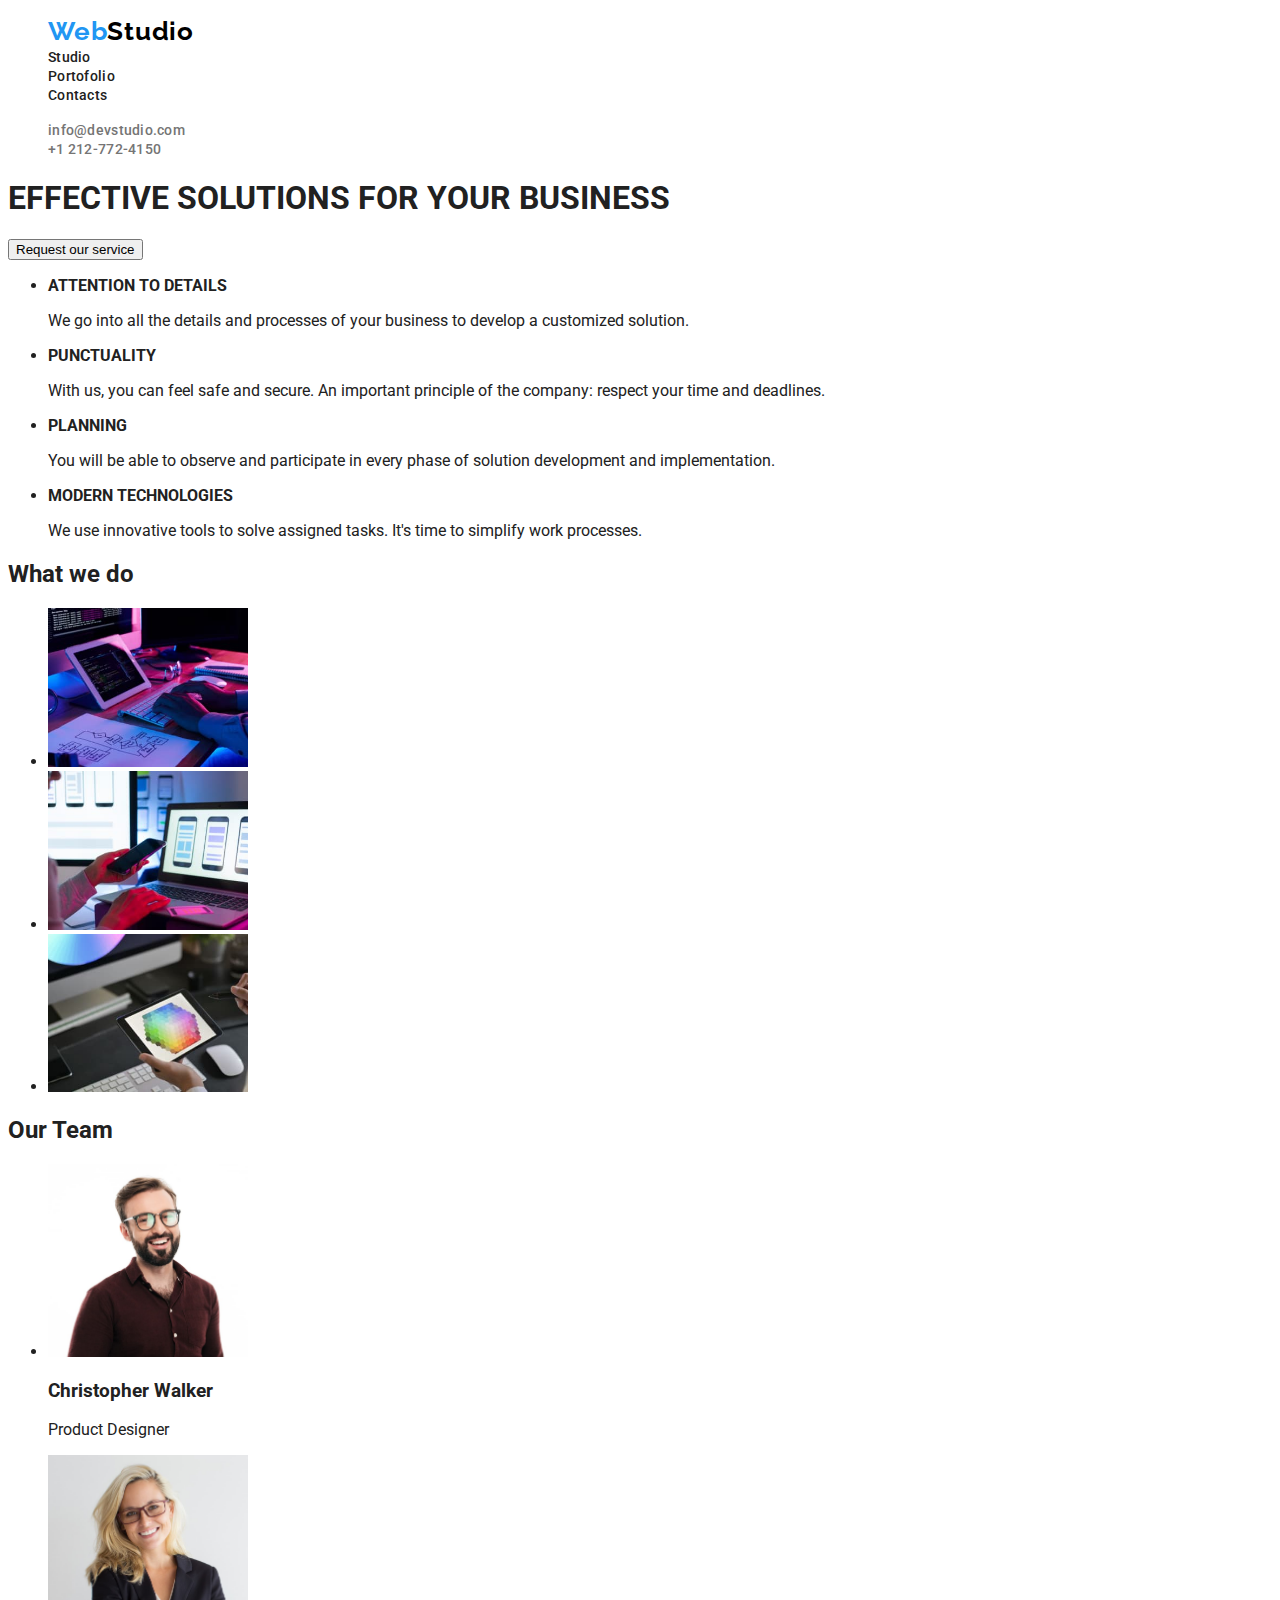
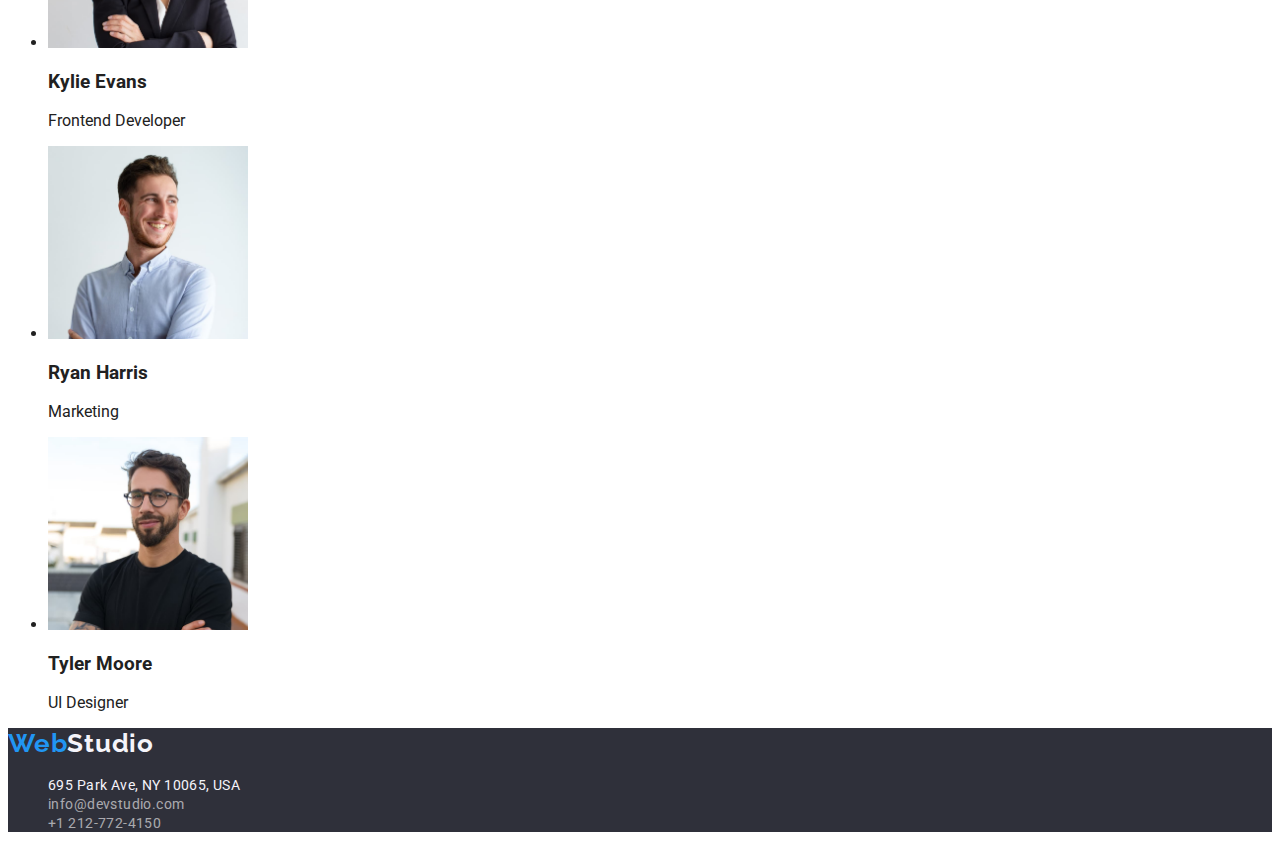
<file: index.html>
<!DOCTYPE html>
<html>

<head lang="en">
  <meta charset="utf-8" />
  <title>Web Studio Homework Project</title>
  <link rel="stylesheet" href="css/style.css" />
  <link rel="preconnect" href="https://fonts.googleapis.com">
  <link rel="preconnect" href="https://fonts.gstatic.com" crossorigin>
  <link href="https://fonts.googleapis.com/css2?family=Raleway:wght@700&family=Roboto:wght@400;500;700;900&display=swap"
    rel="stylesheet">
  </a>
</head>

<body>
  <!--header-->
  <header>
    <nav>
      <ul class="navigation-list list">
        <li>
          <a class="web-link-header link" href="https://www.edu.goit.global/ro/dashboard" target="_blank"
            rel="noreferrer noopener"><span class="color-web">Web</span><span class="color-studio-header">Studio</span>
          </a>
        </li>
        <li><a class="link-style link" href="index.html">Studio</a></li>
        <li><a class="link-style link" href="portofolio.html">Portofolio</a></li>
        <li><a class="link-style link" href="contacts.html">Contacts</a></li>
      </ul>
    </nav>
    <ul class="contacts-list list ">
      <li><a class="right-link  link" href="mailto:info@devstudio.com">info@devstudio.com</a></li>
      <li><a class="right-link  link" href="tel:+1212-772-4150">+1 212-772-4150</a></li>
    </ul>
  </header>
  <main>
    <!--title-->
    <section class="title section">
      <h1>EFFECTIVE SOLUTIONS FOR YOUR BUSINESS</h1>
      <button type="button">Request our service</button>
    </section>
    <!--skills section-->
    <section class="skills section">
      <ul>
        <li>
          <p><b>ATTENTION TO DETAILS</b></p>
          <p>
            We go into all the details and processes of your business to develop a customized
            solution.
          </p>
        </li>

        <li>
          <p><b>PUNCTUALITY</b></p>
          <p>
            With us, you can feel safe and secure. An important principle of the company: respect
            your time and deadlines.
          </p>
        </li>
        <li>
          <p><b>PLANNING</b></p>
          <p>
            You will be able to observe and participate in every phase of solution development and
            implementation.
          </p>
        </li>
        <li>
          <p><b>MODERN TECHNOLOGIES</b></p>
          <p>
            We use innovative tools to solve assigned tasks. It's time to simplify work processes.
          </p>
        </li>
      </ul>
    </section>
    <!--we do-->
    <section class="we do">
      <h2>What we do</h2>
      <ul>
        <li>
          <img src="images/computer.jpg" alt="computer programs" width="200" />
        </li>
        <li>
          <img src="images/phone.jpg" alt="phone programs" width="200" />
        </li>
        <li>
          <img src="images/tablet.jpg" alt="tablet prgrams" width="200" />
        </li>
      </ul>
    </section>
    <!--Our team-->
    <section class="team">
      <h2>Our Team</h2>
      <ul>
        <li>
          <img src="images/product.jpg" alt="Product Designer" width="200" />
          <h3>Christopher Walker</h3>
          <p>Product Designer</p>
        </li>
        <li>
          <img src="images/frontend.jpg" alt="Frontend Developer" width="200" />
          <h3>Kylie Evans</h3>
          <p>Frontend Developer</p>
        </li>
        <li>
          <img src="images/marketing.jpg" alt="Marketing" width="200" />
          <h3>Ryan Harris</h3>
          <p>Marketing</p>
        </li>
        <li>
          <img src="images/uidesigner.jpg" alt="UI Designer" width="200" />
          <h3>Tyler Moore</h3>
          <p>UI Designer</p>
        </li>
      </ul>
    </section>
  </main>
  <!--info-->
  <footer class="bottom-page">
    <a class="web-link-footer link " href="https://www.edu.goit.global/ro/dashboard" target="_blank"
      rel="noreferrer noopener"><span class="color-web">Web</span><span class="color-studio-footer">Studio</span>
    </a>
    <address>
      <ul class="contact-and-adress list">
        <li>
          <a class="adress-link link"
            href="https://www.google.com/maps/place/695+Park+Ave,+New+York,+NY+10065,+Statele+Unite+ale+Americii/@40.7689034,-73.9672143,17z/data=!3m1!4b1!4m5!3m4!1s0x89c258ebe8836e8f:0xa007c44e7c4aa0eb!8m2!3d40.7688994!4d-73.9650256"
            target="_blank" rel="noreferrer noopener">695 Park Ave, NY 10065, USA
          </a>
        </li>
        <li>
          <a class="contact-link link" href="mailto:info@devstudio.com">info@devstudio.com</a>
        </li>
        <li><a class="contact-link link" href="tel:+1212-772-4150">+1 212-772-4150</a></li>
      </ul>
    </address>
  </footer>
</body>

</html>
</file>
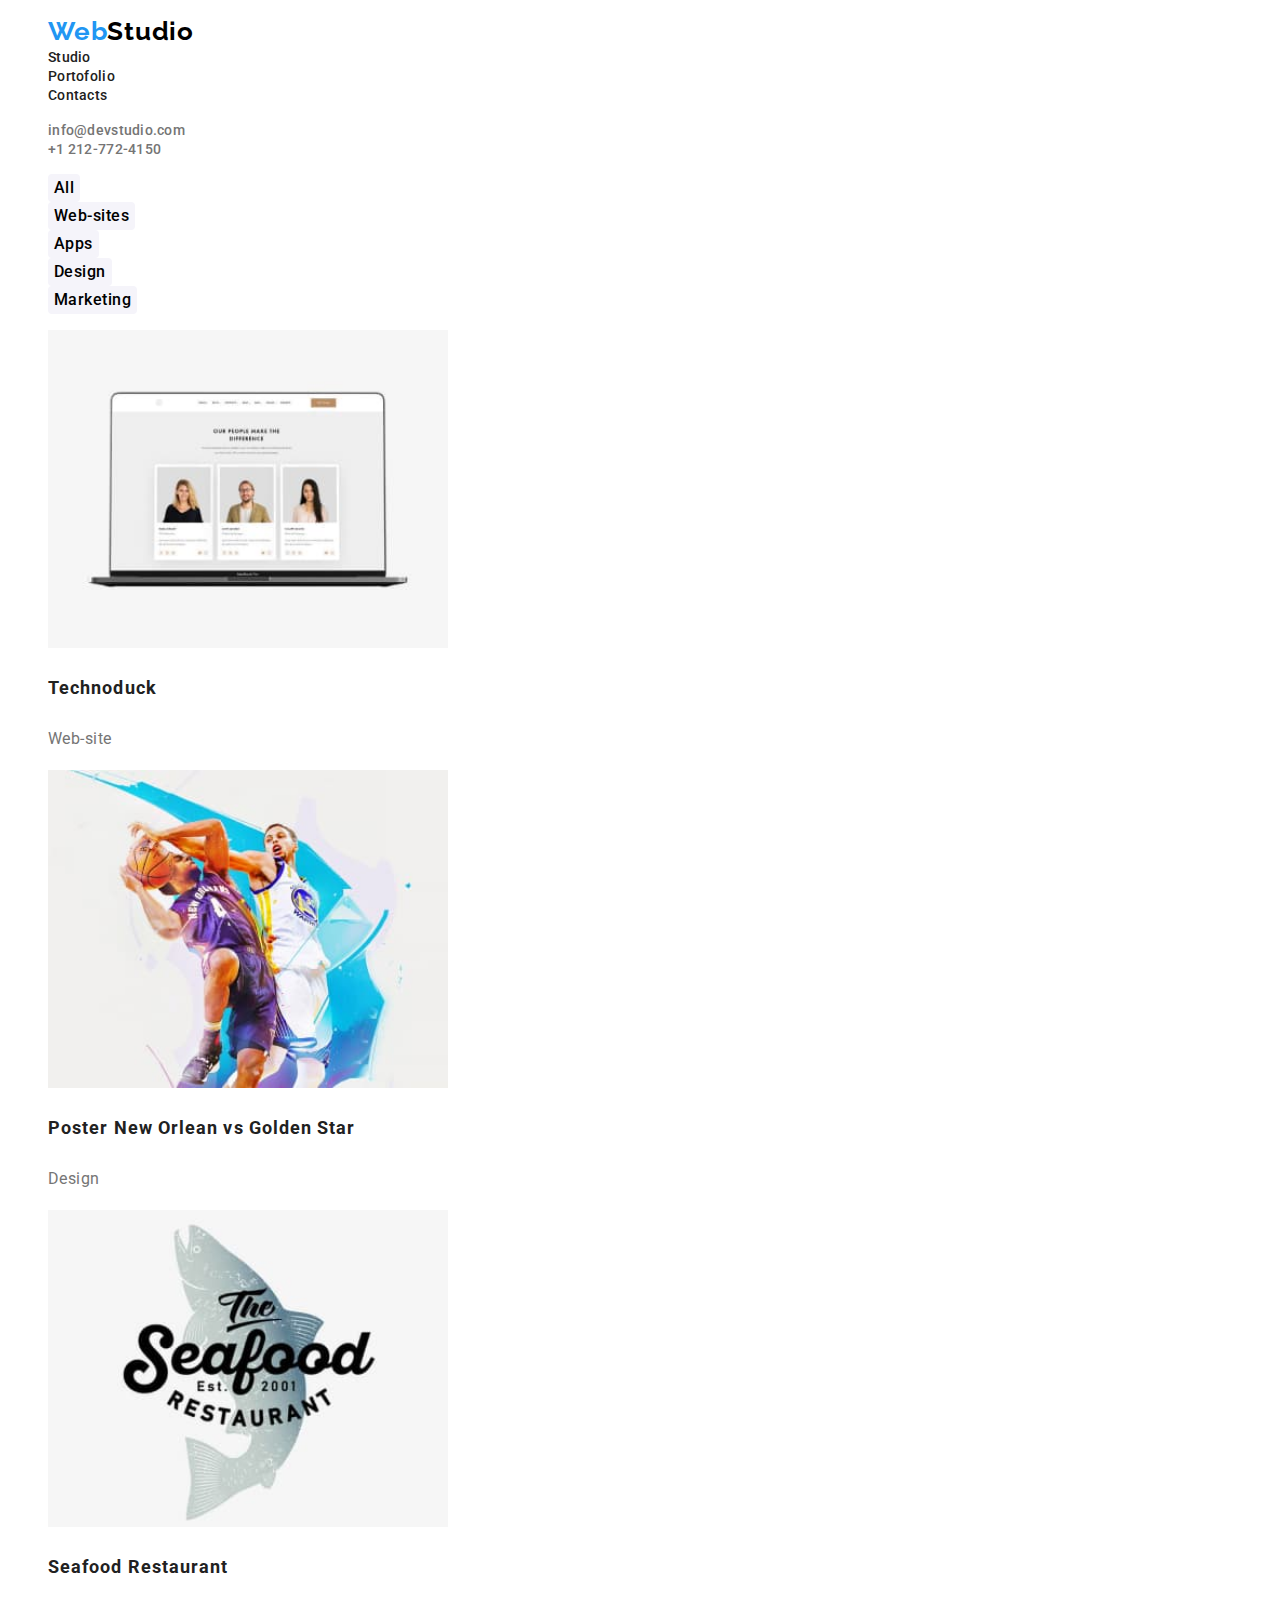
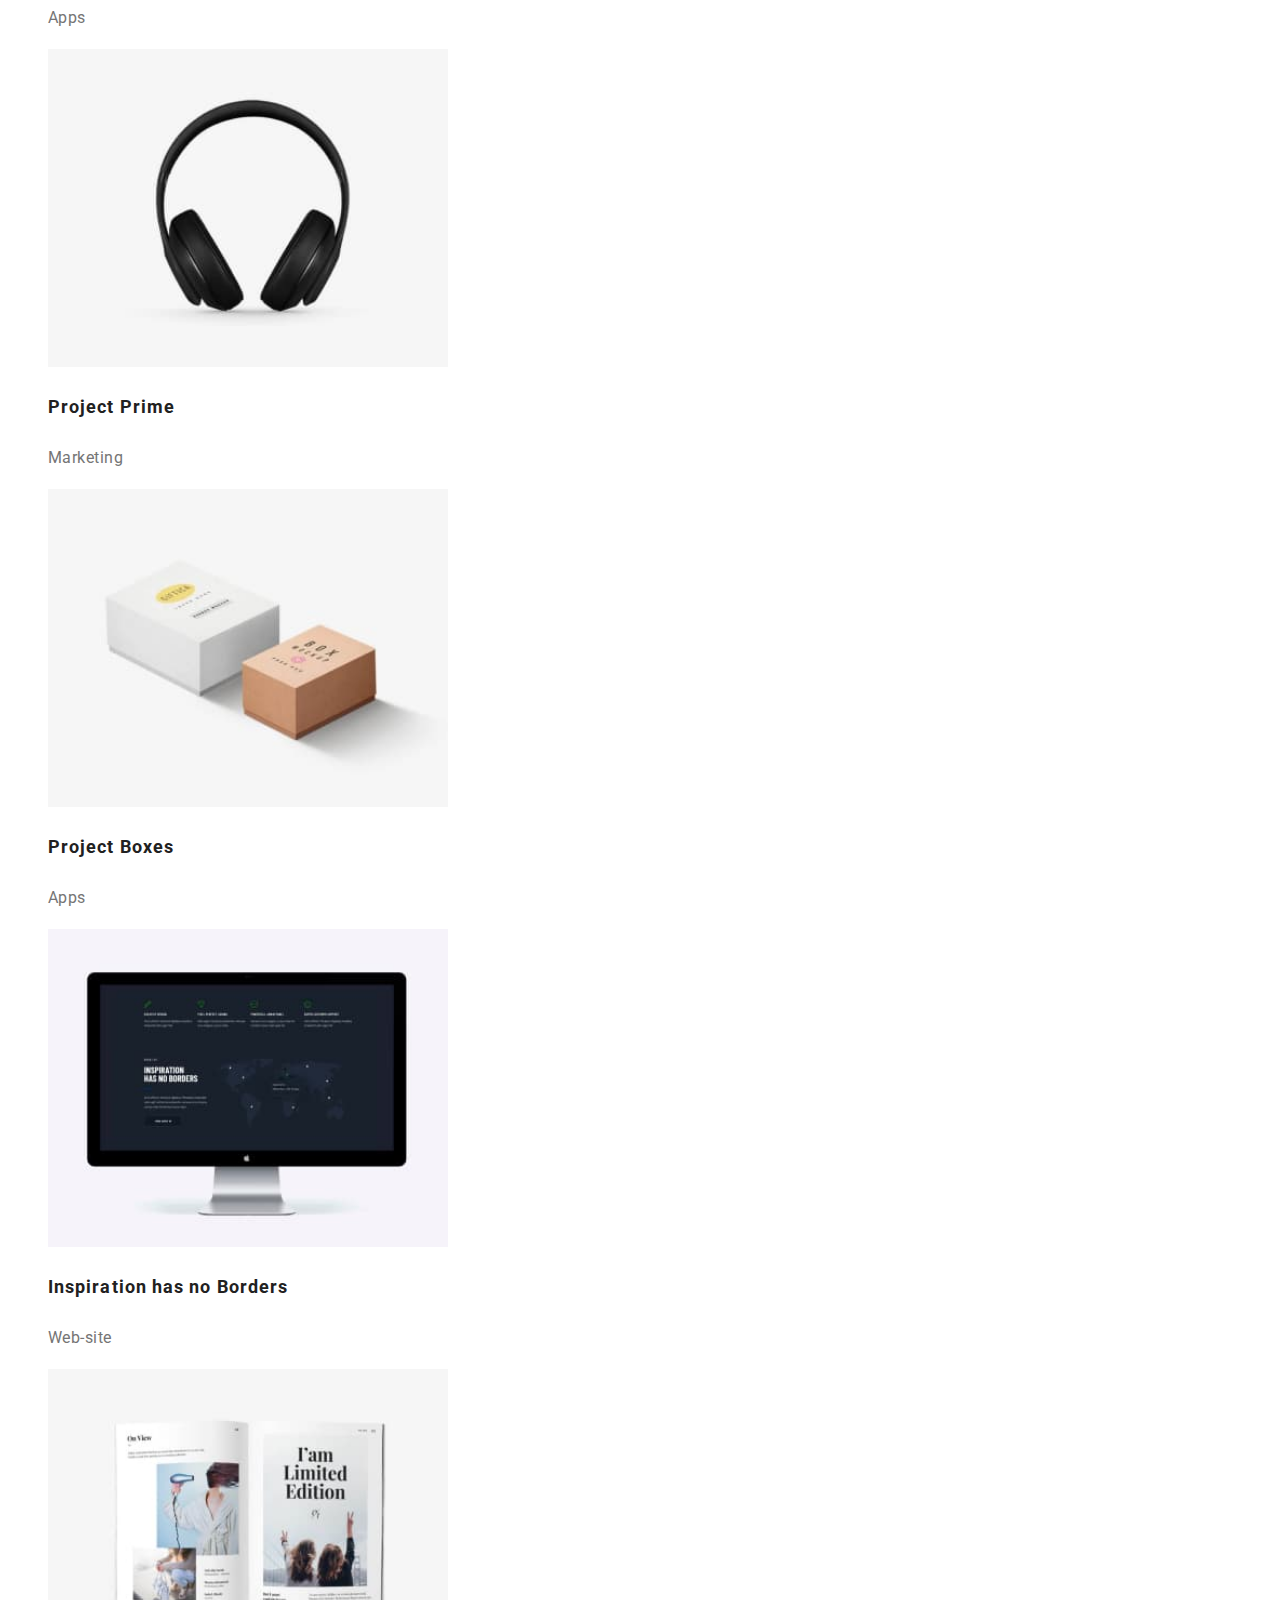
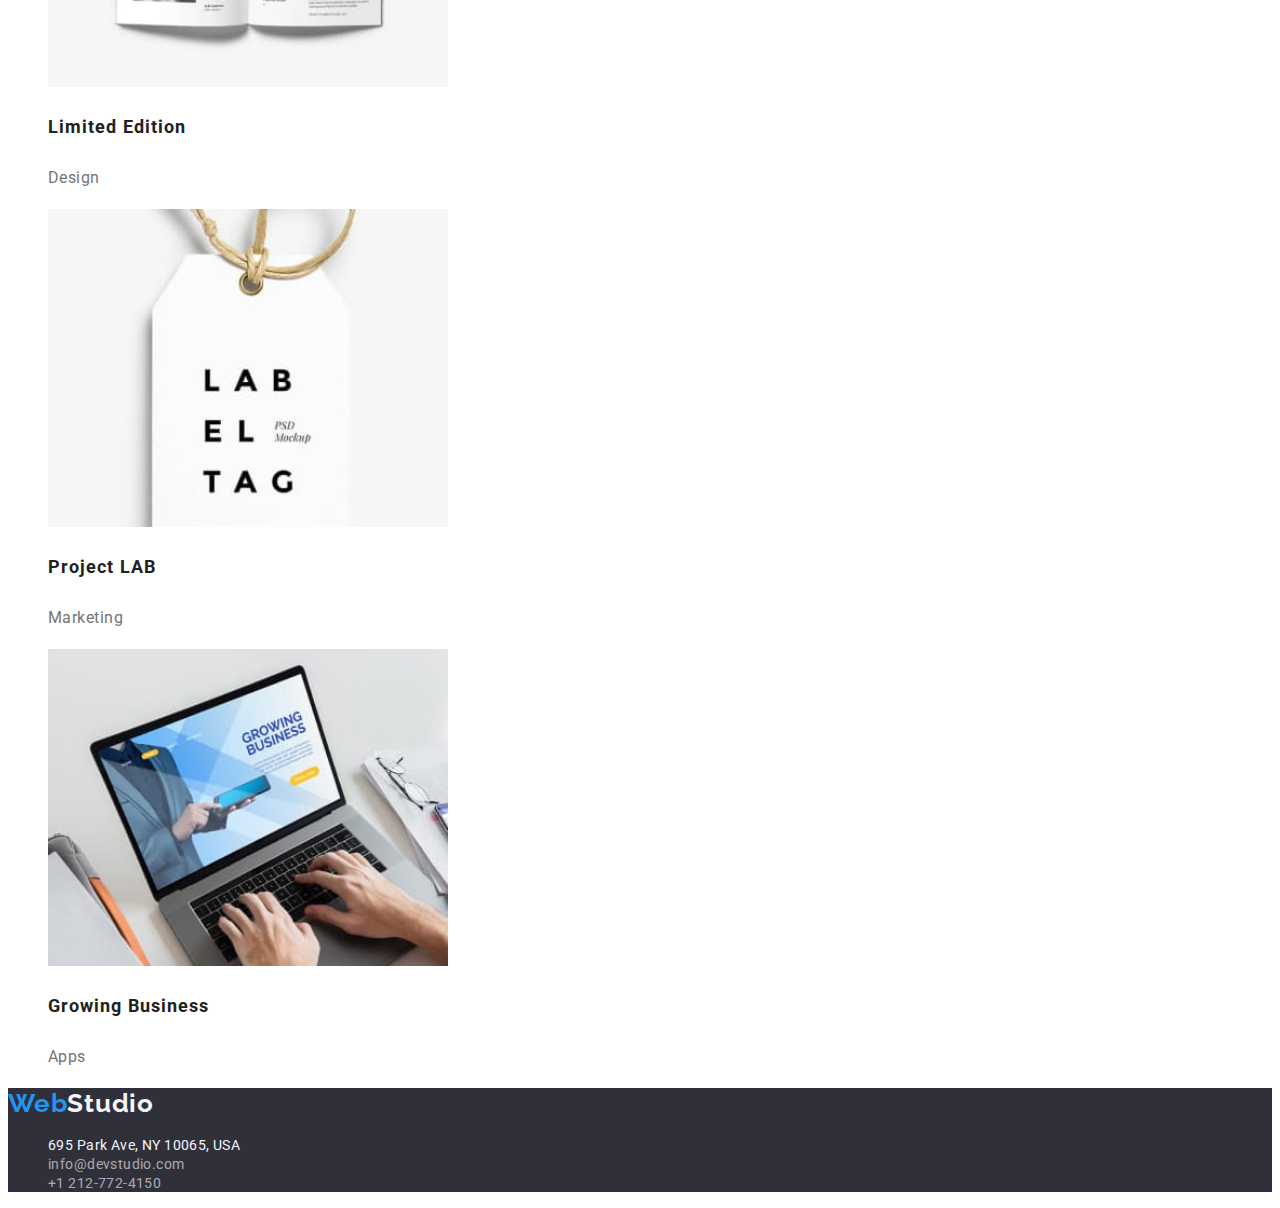
<file: portofolio.html>
<!DOCTYPE html>
<html>

<head lang="en">
  <meta charset="utf-8" />
  <title>Web Studio Homework Project</title>
  <link rel="stylesheet" href="css/style.css" />
  <link rel="preconnect" href="https://fonts.googleapis.com">
  <link rel="preconnect" href="https://fonts.gstatic.com" crossorigin>
  <link href="https://fonts.googleapis.com/css2?family=Raleway:wght@700&family=Roboto:wght@400;500;700;900&display=swap"
    rel="stylesheet">
</head>

<body>
  <!--header section-->
  <header>
    <nav>
      <ul class="navigation-list list">
        <li>
          <a class="web-link-header link" href="https://www.edu.goit.global/ro/dashboard" target="_blank"
            rel="noreferrer noopener"><span class="color-web">Web</span><span class="color-studio-header">Studio</span>
          </a>
        </li>
        <li><a class="link-style link" href="index.html">Studio</a></li>
        <li><a class="link-style link" href="portofolio.html">Portofolio</a></li>
        <li><a class="link-style link" href="contacts.html">Contacts</a></li>
      </ul>
    </nav>
    <ul class="contacts-list list ">
      <li><a class="right-link  link" href="mailto:info@devstudio.com">info@devstudio.com</a></li>
      <li><a class="right-link  link" href="tel:+1212-772-4150">+1 212-772-4150</a></li>
    </ul>
  </header>
  <!--main section-->
  <main>
    <ul class="button-list list">
      <li><button class="button-style" type="button"><span class="button-text">All</span></button>
      </li>
      <li><button class="button-style" type="button"><span class="button-text">Web-sites</span></button></li>
      <li><button class="button-style" type="button"><span class="button-text">Apps</span></button>
      </li>
      <li><button class="button-style" type="button"><span class="button-text">Design</span></button></li>
      <li><button class="button-style" type="button"><span class="button-text">Marketing</span></button></li>
    </ul>
    <ul class="option-list list">
      <li>
        <img src="images/img(1).jpg" alt="Web site image" width="400" />
        <h3 class="title-image">Technoduck</h3>
        <p class="matching-search">Web-site</p>
      </li>
      <li>
        <img src="images/img(2).jpg" alt="Design image" width="400" />
        <h3 class="title-image">Poster New Orlean vs Golden Star</h3>
        <p class="matching-search">Design</p>
      </li>
      <li>
        <img src="images/img(3).jpg" alt="App image" width="400" />
        <h3 class="title-image">Seafood Restaurant</h3>
        <p class="matching-search">Apps</p>
      </li>
      <li>
        <img src="images/img(4).jpg" alt="Marketing image" width="400" />
        <h3 class="title-image">Project Prime</h3>
        <p class="matching-search">Marketing</p>
      </li>
      <li>
        <img src="images/img(5).jpg" alt="App image" width="400" />
        <h3 class="title-image">Project Boxes</h3>
        <p class="matching-search">Apps</p>
      </li>
      <li>
        <img src="images/img(6).jpg" alt="Web site image" width="400" />
        <h3 class="title-image">Inspiration has no Borders</h3>
        <p class="matching-search">Web-site</p>
      </li>
      <li>
        <img src="images/img(7).jpg" alt="Design image" width="400" />
        <h3 class="title-image">Limited Edition</h3>
        <p class="matching-search">Design</p>
      </li>
      <li>
        <img src="images/img(8).jpg" alt="Marketing image" width="400" />
        <h3 class="title-image">Project LAB</h3>
        <p class="matching-search">Marketing</p>
      </li>
      <li>
        <img src="images/img(9).jpg" alt="App image" width="400" />
        <h3 class="title-image">Growing Business</h3>
        <p class="matching-search">Apps</p>
      </li>
    </ul>
  </main>
  <!--footer section-->
  <footer class="bottom-page">
    <a class="web-link-footer link " href="https://www.edu.goit.global/ro/dashboard" target="_blank"
      rel="noreferrer noopener"><span class="color-web">Web</span><span class="color-studio-footer">Studio</span>
    </a>
    <address>
      <ul class="contact-and-adress list">
        <li>
          <a class="adress-link link"
            href="https://www.google.com/maps/place/695+Park+Ave,+New+York,+NY+10065,+Statele+Unite+ale+Americii/@40.7689034,-73.9672143,17z/data=!3m1!4b1!4m5!3m4!1s0x89c258ebe8836e8f:0xa007c44e7c4aa0eb!8m2!3d40.7688994!4d-73.9650256"
            target="_blank" rel="noreferrer noopener">695 Park Ave, NY 10065, USA
          </a>
        </li>
        <li>
          <a class="contact-link link" href="mailto:info@devstudio.com">info@devstudio.com</a>
        </li>
        <li><a class="contact-link link" href="tel:+1212-772-4150">+1 212-772-4150</a></li>
      </ul>
    </address>
  </footer>
</body>

</html>
</file>
<file: css/style.css>
:root {
  --text-color-bleu: #2196f3;
  --text-color-black: #212121;
  --text-color-gray: #757575;
  --background-white: #f5f4fa;
}
body {
  font-family: "Roboto";
  font-style: normal;
  color: var(--text-color-black);
}

/* header section */
.list {
  list-style: none;
}

.link {
  text-decoration: none;
}

.web-link-header,
.web-link-footer {
  font-family: "Raleway";
  font-style: normal;
  font-weight: 700;
  font-size: 26px;
  line-height: 31px;
  letter-spacing: 0.03em;
}

.color-web {
  color: var(--text-color-bleu);
}

.color-studio-header {
  color: rgba(0, 0, 0, 1);
}

.link-style,
.right-link {
  font-weight: 500;
  font-size: 14px;
  line-height: 16px;
  letter-spacing: 0.02em;
  color: var(--text-color-black);
}

.right-link {
  color: var(--text-color-gray);
}

.right-link:hover,
.right-link:focus {
  color: var(--text-color-bleu);
}

.link-style:hover {
  color: var(--text-color-bleu);
}
/*button section*/

.button-style {
  background: var(--background-white);
  border: none;
  border-radius: 4px;
}

.button-text {
  font-family: "Roboto";
  font-style: normal;
  font-weight: 500;
  font-size: 16px;
  line-height: 26px;
  text-align: center;
  letter-spacing: 0.03em;
}

.button-style:hover {
  cursor: pointer;
  background: var(--text-color-bleu);
  box-shadow: 0px 3px 1px rgba(0, 0, 0, 0.1), 0px 1px 2px rgba(0, 0, 0, 0.08),
    0px 2px 2px rgba(0, 0, 0, 0.12);
  border-radius: 4px;
}

.button-style:hover > .button-text {
  color: var(--background-white);
}

/* image section */
.title-image {
  font-weight: 700;
  font-size: 18px;
  line-height: 36px;
  letter-spacing: 0.06em;
}

.matching-search {
  font-size: 16px;
  line-height: 30px;
  letter-spacing: 0.03em;
  color: var(--text-color-gray);
}

/* footer section */
.bottom-page {
  background-color: #2f303a;
}

.color-studio-footer,
.adress-link {
  color: var(--background-white);
}

.adress-link {
  font-style: normal;
  font-size: 14px;
  line-height: 16px;
  letter-spacing: 0.03em;
}

.contact-link {
  font-style: normal;
  font-size: 14px;
  line-height: 16px;
  letter-spacing: 0.03em;
  color: #ffffff99;
}
</file>
